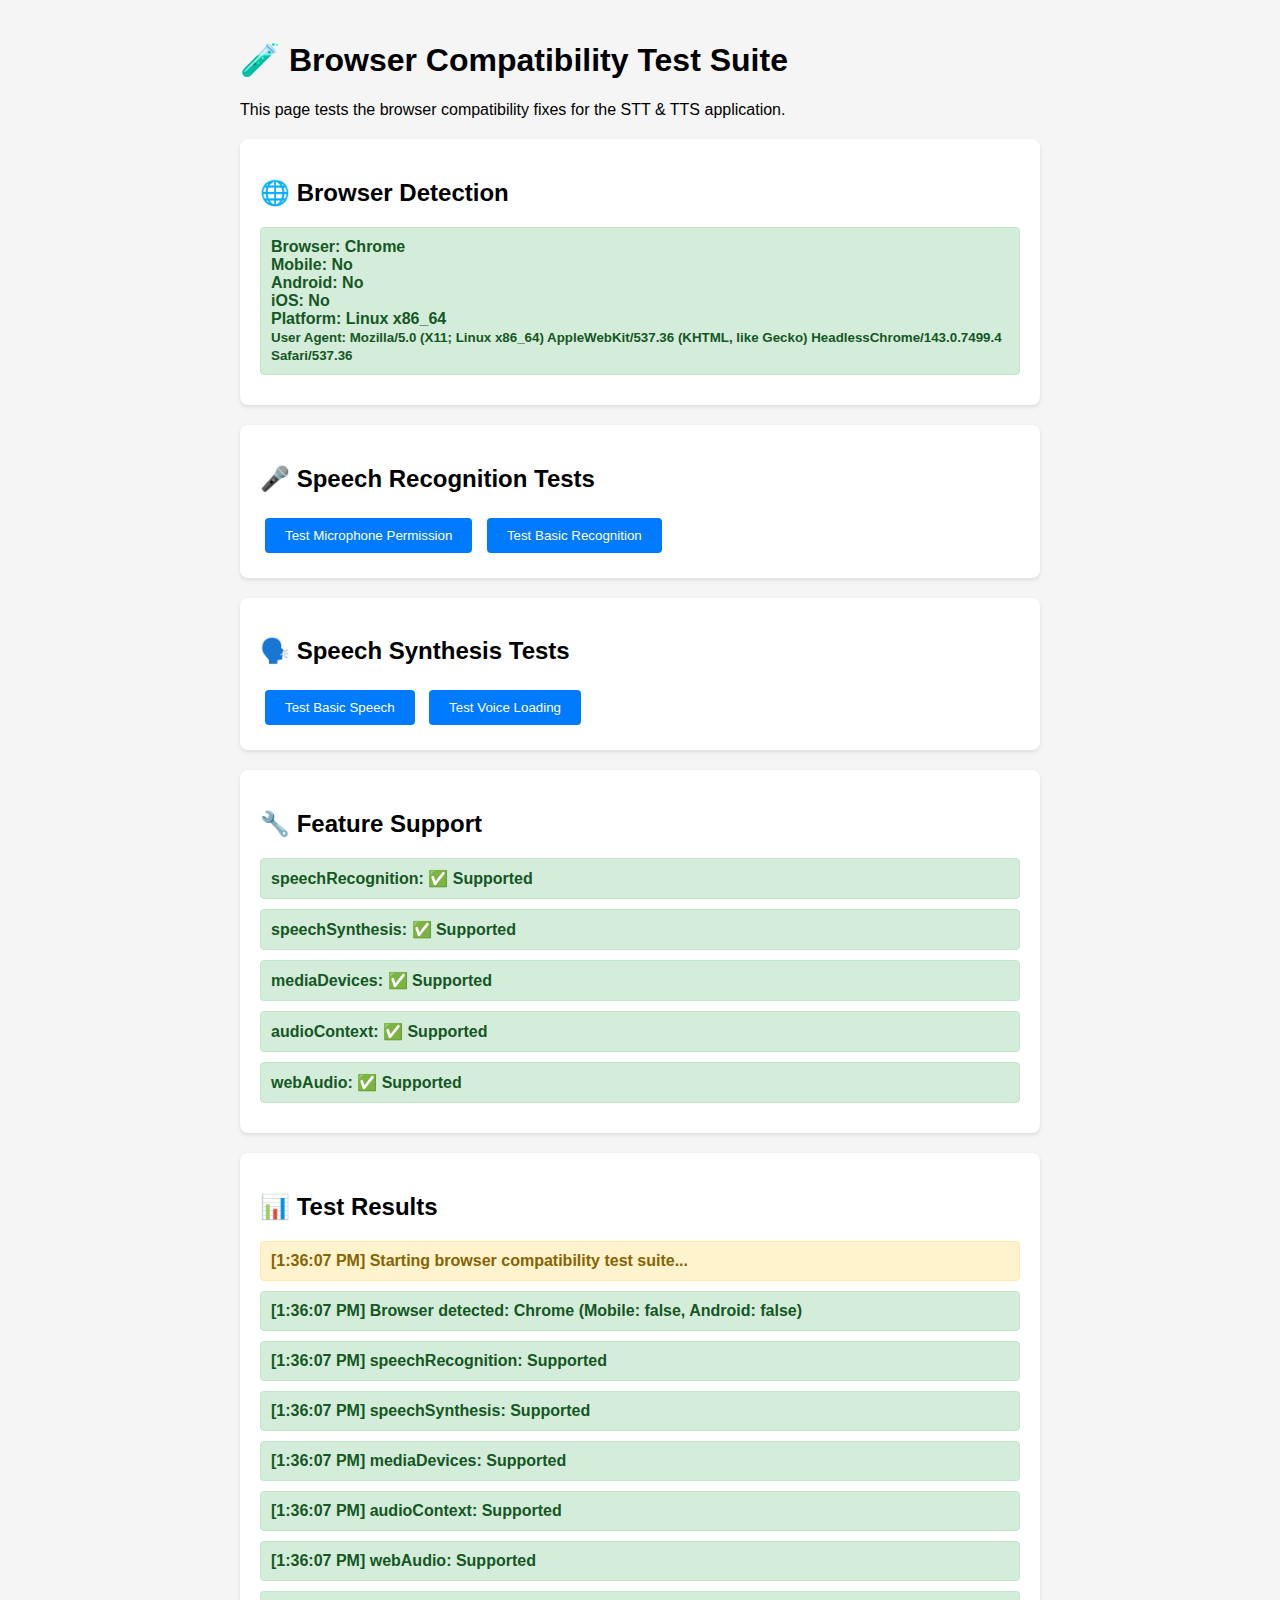
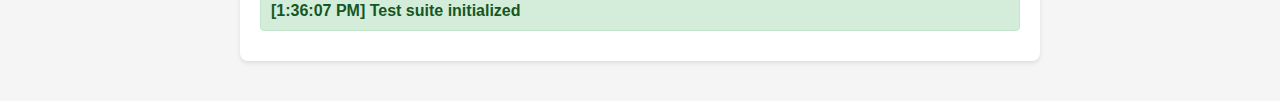
<file: test_compatibility.html>
<!DOCTYPE html>
<html lang="en">
<head>
    <meta charset="UTF-8">
    <meta name="viewport" content="width=device-width, initial-scale=1.0">
    <title>Browser Compatibility Test</title>
    <style>
        body { 
            font-family: Arial, sans-serif; 
            max-width: 800px; 
            margin: 0 auto; 
            padding: 20px;
            background: #f5f5f5;
        }
        .test-section { 
            background: white; 
            margin: 20px 0; 
            padding: 20px; 
            border-radius: 8px; 
            box-shadow: 0 2px 4px rgba(0,0,0,0.1);
        }
        .status { 
            padding: 10px; 
            margin: 10px 0; 
            border-radius: 4px; 
            font-weight: bold;
        }
        .success { background: #d4edda; color: #155724; border: 1px solid #c3e6cb; }
        .warning { background: #fff3cd; color: #856404; border: 1px solid #ffeaa7; }
        .error { background: #f8d7da; color: #721c24; border: 1px solid #f5c6cb; }
        button { 
            background: #007bff; 
            color: white; 
            border: none; 
            padding: 10px 20px; 
            border-radius: 4px; 
            cursor: pointer; 
            margin: 5px;
        }
        button:hover { background: #0056b3; }
        button:disabled { background: #6c757d; cursor: not-allowed; }
        #results { margin-top: 20px; }
    </style>
</head>
<body>
    <h1>🧪 Browser Compatibility Test Suite</h1>
    <p>This page tests the browser compatibility fixes for the STT & TTS application.</p>
    
    <div class="test-section">
        <h2>🌐 Browser Detection</h2>
        <div id="browser-info"></div>
    </div>
    
    <div class="test-section">
        <h2>🎤 Speech Recognition Tests</h2>
        <div id="stt-status"></div>
        <button id="test-stt-permission">Test Microphone Permission</button>
        <button id="test-stt-basic">Test Basic Recognition</button>
    </div>
    
    <div class="test-section">
        <h2>🗣️ Speech Synthesis Tests</h2>
        <div id="tts-status"></div>
        <button id="test-tts-basic">Test Basic Speech</button>
        <button id="test-tts-voices">Test Voice Loading</button>
    </div>
    
    <div class="test-section">
        <h2>🔧 Feature Support</h2>
        <div id="feature-support"></div>
    </div>
    
    <div id="results" class="test-section">
        <h2>📊 Test Results</h2>
        <div id="test-log"></div>
    </div>

    <script>
        // Test results storage
        const testResults = [];
        
        function log(message, type = 'info') {
            const timestamp = new Date().toLocaleTimeString();
            const logEntry = `[${timestamp}] ${message}`;
            testResults.push({ message: logEntry, type });
            
            const logDiv = document.getElementById('test-log');
            const entry = document.createElement('div');
            entry.className = `status ${type === 'success' ? 'success' : type === 'error' ? 'error' : 'warning'}`;
            entry.textContent = logEntry;
            logDiv.appendChild(entry);
            
            console.log(logEntry);
        }
        
        // Browser detection test
        function detectBrowser() {
            const userAgent = navigator.userAgent;
            const isChrome = /Chrome/.test(userAgent) && /Google Inc/.test(navigator.vendor);
            const isEdge = /Edg/.test(userAgent);
            const isFirefox = /Firefox/.test(userAgent);
            const isSafari = /Safari/.test(userAgent) && !/Chrome/.test(userAgent);
            
            // Mobile detection
            const isAndroid = /Android/.test(userAgent);
            const isIOS = /iPad|iPhone|iPod/.test(userAgent);
            const isMobile = /Mobile|Android|iPhone|iPad/.test(userAgent);
            
            let browserName = 'Unknown';
            if (isAndroid && isChrome) browserName = 'Android Chrome';
            else if (isAndroid && /SamsungBrowser/.test(userAgent)) browserName = 'Samsung Browser';
            else if (isAndroid) browserName = 'Android Browser';
            else if (isIOS && isSafari) browserName = 'iOS Safari';
            else if (isIOS && isChrome) browserName = 'iOS Chrome';
            else if (isChrome) browserName = 'Chrome';
            else if (isEdge) browserName = 'Edge';
            else if (isFirefox) browserName = 'Firefox';
            else if (isSafari) browserName = 'Safari';
            
            document.getElementById('browser-info').innerHTML = `
                <div class="status success">
                    <strong>Browser:</strong> ${browserName}<br>
                    <strong>Mobile:</strong> ${isMobile ? 'Yes' : 'No'}<br>
                    <strong>Android:</strong> ${isAndroid ? 'Yes' : 'No'}<br>
                    <strong>iOS:</strong> ${isIOS ? 'Yes' : 'No'}<br>
                    <strong>Platform:</strong> ${navigator.platform}<br>
                    <small><strong>User Agent:</strong> ${navigator.userAgent}</small>
                </div>
            `;
            
            log(`Browser detected: ${browserName} (Mobile: ${isMobile}, Android: ${isAndroid})`, 'success');
            return { isChrome, isEdge, isFirefox, isSafari, isAndroid, isIOS, isMobile, browserName };
        }
        
        // Feature support test
        function testFeatureSupport() {
            const features = {
                speechRecognition: !!(window.SpeechRecognition || window.webkitSpeechRecognition),
                speechSynthesis: !!window.speechSynthesis,
                mediaDevices: !!(navigator.mediaDevices && navigator.mediaDevices.getUserMedia),
                audioContext: !!(window.AudioContext || window.webkitAudioContext),
                webAudio: 'AudioContext' in window || 'webkitAudioContext' in window
            };
            
            let html = '';
            Object.keys(features).forEach(feature => {
                const supported = features[feature];
                html += `<div class="status ${supported ? 'success' : 'error'}">
                    ${feature}: ${supported ? '✅ Supported' : '❌ Not Supported'}
                </div>`;
                log(`${feature}: ${supported ? 'Supported' : 'Not Supported'}`, supported ? 'success' : 'error');
            });
            
            document.getElementById('feature-support').innerHTML = html;
            return features;
        }
        
        // STT Permission test
        async function testSTTPermission() {
            try {
                log('Testing microphone permission...', 'info');
                
                if (navigator.mediaDevices && navigator.mediaDevices.getUserMedia) {
                    const stream = await navigator.mediaDevices.getUserMedia({ audio: true });
                    stream.getTracks().forEach(track => track.stop());
                    
                    document.getElementById('stt-status').innerHTML = 
                        '<div class="status success">✅ Microphone permission granted</div>';
                    log('Microphone permission: Granted', 'success');
                } else {
                    throw new Error('MediaDevices API not available');
                }
            } catch (error) {
                document.getElementById('stt-status').innerHTML = 
                    `<div class="status error">❌ Microphone permission denied: ${error.message}</div>`;
                log(`Microphone permission: Denied - ${error.message}`, 'error');
            }
        }
        
        // Basic STT test
        function testBasicSTT() {
            log('Testing Speech Recognition initialization...', 'info');
            
            if ('webkitSpeechRecognition' in window || 'SpeechRecognition' in window) {
                try {
                    const SpeechRecognition = window.SpeechRecognition || window.webkitSpeechRecognition;
                    const recognition = new SpeechRecognition();
                    
                    recognition.continuous = true;
                    recognition.interimResults = true;
                    recognition.lang = 'en-US';
                    
                    document.getElementById('stt-status').innerHTML = 
                        '<div class="status success">✅ Speech Recognition initialized successfully</div>';
                    log('Speech Recognition: Initialized successfully', 'success');
                    
                } catch (error) {
                    document.getElementById('stt-status').innerHTML = 
                        `<div class="status error">❌ Speech Recognition initialization failed: ${error.message}</div>`;
                    log(`Speech Recognition: Failed - ${error.message}`, 'error');
                }
            } else {
                document.getElementById('stt-status').innerHTML = 
                    '<div class="status error">❌ Speech Recognition not supported</div>';
                log('Speech Recognition: Not supported in this browser', 'error');
            }
        }
        
        // Basic TTS test
        function testBasicTTS() {
            log('Testing Speech Synthesis...', 'info');
            
            if (window.speechSynthesis) {
                try {
                    const utterance = new SpeechSynthesisUtterance('Testing speech synthesis');
                    utterance.rate = 1.0;
                    utterance.volume = 0.5;
                    
                    utterance.onstart = () => {
                        document.getElementById('tts-status').innerHTML = 
                            '<div class="status success">✅ Speech Synthesis working</div>';
                        log('Speech Synthesis: Test speech started', 'success');
                    };
                    
                    utterance.onerror = (event) => {
                        document.getElementById('tts-status').innerHTML = 
                            `<div class="status error">❌ Speech Synthesis error: ${event.error}</div>`;
                        log(`Speech Synthesis: Error - ${event.error}`, 'error');
                    };
                    
                    speechSynthesis.speak(utterance);
                    
                } catch (error) {
                    document.getElementById('tts-status').innerHTML = 
                        `<div class="status error">❌ Speech Synthesis failed: ${error.message}</div>`;
                    log(`Speech Synthesis: Failed - ${error.message}`, 'error');
                }
            } else {
                document.getElementById('tts-status').innerHTML = 
                    '<div class="status error">❌ Speech Synthesis not supported</div>';
                log('Speech Synthesis: Not supported in this browser', 'error');
            }
        }
        
        // Voice loading test
        function testVoiceLoading() {
            log('Testing voice loading...', 'info');
            
            let attempts = 0;
            const maxAttempts = 10;
            
            function checkVoices() {
                attempts++;
                const voices = speechSynthesis.getVoices();
                
                if (voices.length > 0) {
                    document.getElementById('tts-status').innerHTML = `
                        <div class="status success">
                            ✅ Loaded ${voices.length} voices<br>
                            <small>Sample voices: ${voices.slice(0, 3).map(v => v.name).join(', ')}</small>
                        </div>
                    `;
                    log(`Voice loading: Success - ${voices.length} voices loaded`, 'success');
                    
                    // Test voice matching
                    const englishVoices = voices.filter(v => v.lang.startsWith('en'));
                    log(`English voices available: ${englishVoices.length}`, 'info');
                    
                } else if (attempts < maxAttempts) {
                    setTimeout(checkVoices, 500);
                } else {
                    document.getElementById('tts-status').innerHTML = 
                        '<div class="status warning">⚠️ No voices loaded after maximum attempts</div>';
                    log('Voice loading: Failed - No voices loaded', 'warning');
                }
            }
            
            // Listen for voice changes
            speechSynthesis.onvoiceschanged = checkVoices;
            checkVoices();
        }
        
        // Initialize tests
        document.addEventListener('DOMContentLoaded', function() {
            log('Starting browser compatibility test suite...', 'info');
            
            // Run automatic tests
            const browserInfo = detectBrowser();
            const features = testFeatureSupport();
            
            // Setup button handlers
            document.getElementById('test-stt-permission').onclick = testSTTPermission;
            document.getElementById('test-stt-basic').onclick = testBasicSTT;
            document.getElementById('test-tts-basic').onclick = testBasicTTS;
            document.getElementById('test-tts-voices').onclick = testVoiceLoading;
            
            // Auto-run some tests
            setTimeout(() => {
                testBasicSTT();
                testVoiceLoading();
            }, 1000);
            
            log('Test suite initialized', 'success');
        });
    </script>
</body>
</html>
</file>
